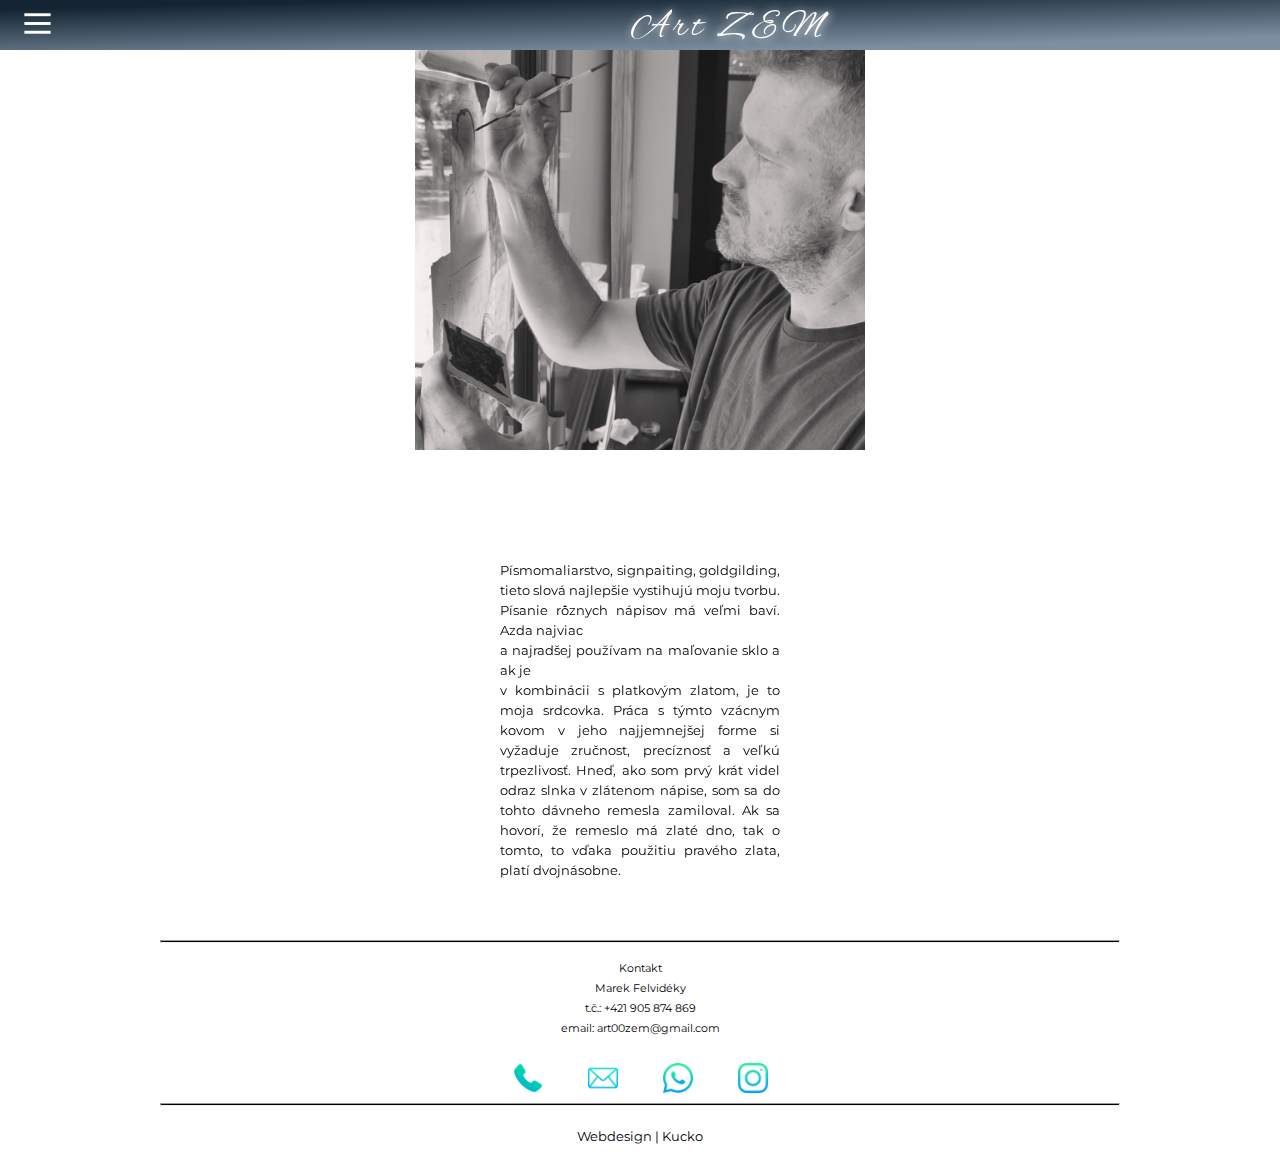
<file: about.html>
<!DOCTYPE html>
<html lang="sk-SK">
<html>
 <head>
      <meta charset="UTF-8" /> 
      <meta http-equiv="X-UA-Compatible" content="IE=edge" />
       <meta name="viewport" content="width=device-width, initial-scale=1.0" />
       <link rel="stylesheet" type="text/css" href="css/gallery.css"> 
        
  <!-- script for page animation -->
<link href="https://unpkg.com/aos@2.3.1/dist/aos.css" rel="stylesheet">
<script src="https://unpkg.com/aos@2.3.1/dist/aos.js"></script>      
        
 <title>O mne</title>
</head>
<body>
  
  <!-- script for page animation -->
  <script>   AOS.init(); </script> 
   
  <div class="wrapper"> 
    <nav>
      <div class="art-zem">Art    ZEM</div>
      <input type="checkbox" id="menu" name="menu" class="m-menu__checkbox">  
      <label class="m-menu__toggle" for="menu"> 
      <svg width="35" height="35" viewBox="0 0 24 24" fill="none" stroke="#fff" stroke-width="2" stroke-linecap="butt" stroke-linejoin="arcs">
      <line x1="3" y1="12" x2="21" y2="12">
      </line>
      <line x1="3" y1="6" x2="21" y2="6">
      </line>
      <line x1="3" y1="18" x2="21" y2="18">
      </line>
     </svg> 
    </label>
     <label class="m-menu__overlay" for="menu"></label>
    <div class="m-menu"> 
     <div class="m-menu__header"> 
      <label class="m-menu__toggle" for="menu"> 
       <svg width="35" height="35" viewBox="0 0 24 24" fill="none" stroke="#fff" stroke-width="2" stroke-linecap="butt" stroke-linejoin="arcs"> 
        <line x1="18" y1="6" x2="6" y2="18">
        </line> 
        <line x1="6" y1="6" x2="18" y2="18">           
        </line> 
       </svg>
      </label>
    </div> 
   <ul>
    <li>
     <a href="index.html">Domov</a>
    </li>
    <li> 
     <label class="a-label-right" for="item-2">Moje štýly</label>
      <input type="checkbox" id="item-2" name="item-2" class="m-menu__checkbox"> 
       <div class="m-menu">
        <div class="m-menu__header"> 
         <label class="m-menu__toggle" for="item-2">
          <svg width="35" height="35" viewBox="0 0 24 24" fill="none" stroke="whitesmoke" stroke-width="2" stroke-linecap="butt" stroke-linejoin="arcs">
          <path d="M19 12H6M12 5l-7 7 7 7"/>
         </svg>
        </label>
       </div> 
       <ul> 
       <li>
      <a href="board-writting.html">Board writing</a>
       </li>
        <li>
         <a href="calligraphy.html">Calligraphy</a>
        </li>
        <li> 
          <a href="glass-painting.html">Glass painting</a>
        </li>
       <li>
        <a href="gold-gilding.html">Gold gilding</a>
       </li>
       <li>
       <a href="lettering.html">Lettering</a>
       </li>  
       <li>
        <a href="wood-carving.html">Wood carving</a>
       </li>
        <li>
        <a href="zentangle.html">Zentangle</a>
       </li>
     </div> 
   </li>
   <li>
   <a href="how-it's-made.html">Foto z tvorby</a> 
   </li>
   <li>
    <a href="how-it's-made-video.html">Video z tvorby</a>
   </li>
   <li>
    <a href="about.html">Kontakt</a>
   </li>
   <li>
   <img id="logo" src="images/logo.jpg" width="90" height="90" alt="logo.jpg">
   </img>
   </li>
  </ul> 
 </div>
</nav>
</div>

<section>

<!-- class for page animation -->
 <div data-aos="zoom-in"           data-aos-duration="1000">


<img id="head-foto" src="images/him36.png" alt="him36.png"></img>
</div>


<!-- class for page animation -->
 <div data-aos="fade-up-left"    data-aos-duration="1000">
<p>
Písmomaliarstvo, signpaiting, goldgilding, tieto slová najlepšie vystihujú moju tvorbu. Písanie rôznych nápisov má veľmi baví. Azda najviac<br>a najradšej používam na maľovanie sklo a ak je<br>v kombinácii s platkovým zlatom, je to moja srdcovka. Práca s týmto vzácnym kovom v jeho najjemnejšej forme si vyžaduje zručnost, precíznosť a veľkú trpezlivosť. Hneď, ako som prvý krát videl odraz slnka v zlátenom nápise, som sa do tohto dávneho remesla zamiloval. Ak sa hovorí, že remeslo má zlaté dno, tak o tomto, to vďaka použitiu pravého zlata, platí dvojnásobne.
</p>


</div>
</section>
<footer>
  <hr style="width:75vw;margin:auto;height:3px;background-color:#000;">
     <p id="contact">Kontakt
     <br><br>Marek Felvidéky
     <br><br>t.č.: +421 905 874 869
     <br><br>email: art00zem@gmail.com
     </p>
     <div id="social">
       <a id="call" class="social-icon" href="tel:0905874869"></a>
      <a id="mail" class="social-icon" href="mailto:art00zem@gmail.com"></a>
      <a id="whats" class="social-icon" href="https://wa.me/421905874869"></a>
      <a id="insta" class="social-icon"  href="https://instagram.com/mfelvo?igshid=ZDdkNTZiNTM="></a>
      
    </div>
  <hr style="width:75vw;margin: 10px auto;height:3px;background-color:#000;">
  <a href="mailto:lukas.kucej.sk@gmail.com">
  <p id="webdesign" >
      Webdesign | Kucko
  </p>
  </a>
</footer>

</body>
</html>
</file>
<file: css/gallery.css>
/* font p + zentangle h2 */
@import url('https://fonts.googleapis.com/css2?family=Montserrat:wght@500&family=The+Nautigal:wght@700&display=swap');

/* Board writing font h1 */
@import url('https://fonts.googleapis.com/css2?family=Fredericka+the+Great&display=swap');


/* Calligraphy font h1 */
@import url('https://fonts.googleapis.com/css2?family=Tangerine:wght@700&display=swap');

/* Glass painting font h1 */
@import url('https://fonts.googleapis.com/css2?family=Glass+Antiqua&display=swap');

/*Gold gilding font h1 */
@import url('https://fonts.googleapis.com/css2?family=Goldman:wght@700&display=swap');

/* Home font h1, h2  */
@import url('https://fonts.googleapis.com/css2?family=Eagle+Lake&display=swap');
@import url('https://fonts.googleapis.com/css2?family=Alex+Brush&display=swap');

/* How it's made video */
@import url('https://fonts.googleapis.com/css2?family=Righteous&display=swap');


/* Lettering font h1 */
@import url('https://fonts.googleapis.com/css2?family=Berkshire+Swash&display=swap');


/* Wood carving h1 */
@import url('https://fonts.googleapis.com/css2?family=MedievalSharp&display=swap');

/* Zentangle font h1 */
@import url('https://fonts.googleapis.com/css2?family=Bungee&display=swap');


/* How it's made font h1 */
@import url('https://fonts.googleapis.com/css2?family=Sonsie+One&display=swap');



* {
  box-sizing: border-box;
  margin:0;
  padding: 0;
  overflow-x: hidden;  
}


  
p{
  display: block;
  text-align: justify;
  padding: 10px;
  font-family: 'Montserrat', sans-serif;
  font-size: 13px;
  width: 300px;
  height: auto;
  line-height: 20px;
  margin: 50px auto;
}




/* 
*
*
*
  M E N U   
*
*
*
*/

.wrapper {
  position: absolute;
  left: 0;
  top: 0;
  width: 100%;
  height: 100vh;
  margin: 0 auto;
  overflow: hidden;
  background: none;
  z-index: 1;
}


nav > .art-zem{
   display: inline-block;
    position: absolute;
    top: 0;
    width: 86vw;
    left: 14vw;
    text-align: center;
    font-size: 36px;
    letter-spacing: 5px;
    font-family: 'Alex Brush', cursive;
    font-weight: lighter;
    text-shadow:  1px 1px 10px #ffffff;
    color: #ffffff;
    margin: 5px auto;
    overflow: visible;    
}

nav {
 background: linear-gradient(178.6deg, rgb(20, 36, 50) 11.8%, rgb(124, 143, 161) 83.8%);
  color: #ffffff;
  height: 50px;
  width: 100vw;
  padding: 0 20px;
  margin: auto;
  display: -ms-flexbox;
  display: -webkit-box;
  display: -webkit-flex;
  display: flex;
  -webkit-align-items: center;
  align-items: center;
  text-align: right;
  z-index: 100;
}


nav .m-menu__checkbox {
  display: none;
}
nav label.m-menu__toggle {
  cursor: pointer;
  }

nav .m-menu {
  position: absolute;
  top: 0;
  left: 0;
  max-width: 450px;
  width: calc(70vw - 30px);
  height: 60vh;
  -moz-transform: translate3d( -450px, 0, 0);
  -o-transform: translate3d( -450px, 0, 0);
  -ms-transform: translate3d( -450px, 0, 0);
  -webkit-transform: translate3d( -450px, 0, 0);
  transform: translate3d( -450px, 0, 0);
  -moz-transition: transform 0.7s;
  -o-transition: transform 0.7s;
  -webkit-transition: transform 0.7s;
  transition: transform 0.6s ease-out;
  z-index: 150;
  overflow: hidden;
  background: linear-gradient(178.6deg, rgb(20, 36, 50) 11.8%, rgb(124, 143, 161) 83.8%);
  
}





nav .m-menu__overlay {
  background-color: none;
  position: absolute;
  top: 0;
  width: 100%;
  bottom: 0;
  z-index: 1;
  display: none;
}








nav .m-menu__header {
  padding: 0 16px;
  height: 50px;
  display: -ms-flexbox;
  display: -webkit-box;
  display: -webkit-flex;
  display: flex;
  -webkit-justify-content: space-around;
  justify-content: start;
  -ms-flex-pack: space-around;
  -webkit-align-items: center;
  align-items: center;
  z-index: 3;
}

nav .m-menu__header span {
  font-size: 1.2rem;
  font-weight: lighter;
  text-align: center;
  width: 100%;
  color: #fff;
  }

nav .m-menu .m-menu {
  -moz-transform: translate3d(480px, 0, 0);
  -o-transform: translate3d(480px, 0, 0);
  -ms-transform: translate3d(480px, 0, 0);
  -webkit-transform: translate3d(480px, 0, 0);
  transform: translate3d(480px, 0, 0);
}
nav  .m-menu  ul {
  height: 100%;
  overflow-y: auto;
  list-style-type: none;
  
}

nav .m-menu  ul  li a, nav  .m-menu  ul  li  label { 
  display: block; 
  text-align: center;  
  line-height: 42px; 
  text-decoration: none; 
  color: #fff;  
  cursor: pointer;
  font-size: 1.2rem;
  font-weight: bold; 
  position: relative;
} 
  
  nav .m-menu ul li label.a-label-right::after { 
  content: ""; 
  position: absolute;
  display: inline-block;
  height: 10px;
  width: 10px;
  border-color:whitesmoke;
  border-style: solid;
  border-width: 3px 3px 0 0;
  -moz-transform: rotate(45deg);
  -o-transform: rotate(45deg);
  -ms-transform: rotate(45deg);
  -webkit-transform: rotate(45deg);
  transform: rotate(45deg);
  top: 50%;
  margin-top: -5px;
  right: 16px;
  color: #fff;
}
nav .m-menu ul li .-invisible {
  border-bottom: 0;  
}

nav .m-menu .m-menu label.m-menu__toggle {
  display: -ms-flexbox;
  display: -webkit-box;
  display: -webkit-flex;
  display: flex;
  border-bottom: 0;
  padding: 0;
  -webkit-box-sizing: content-box;
  -moz-box-sizing: content-box;
  box-sizing: content-box;
  
}

nav .m-menu__checkbox:checked ~ .m-menu__overlay {
  display: block;
 }
 
nav .m-menu__checkbox:checked ~ .m-menu {
  -moz-transform: translate3d(0, 0, 0);
  -o-transform: translate3d(0, 0, 0);
  -ms-transform: translate3d(0, 0, 0);
  -webkit-transform: translate3d(0, 0, 0);
  transform: translate3d(0, 0, 0);
}


#logo{
    display: block;
    align-items: center;
    margin: 30px auto;
    border-radius: 50%;
    box-shadow: none;
}
  

/*
*
*
*
Fixed footer
*
*
*
*/

.flex-btn{
    position: fixed;
    display: flex;
    top: 96vh;
    height: 4vh;
    width: 100vw;
    z-index: 1000000;
}
.btn-center{
    justify-content: space-around;
}

#button-footer{
    display: inline-block;
    width: 120px;
    background: linear-gradient(178.6deg, rgb(124, 143, 161) 11.8%, rgb(20, 36, 50) 83.8%);
    text-align: center;
    color:#f3f3f3;
    font-size: 5vw;
    cursor: pointer;
    animation-name: sticky-footer;
    animation-duration: 6s;
    animation-iteration-count: infinite;
    animation-timing-function: ease-in-out;
}

@keyframes sticky-footer {
    0%{
       width: 120px;
    }
    50%{
        width: 140px;
    }
    100%{
        width: 120px;
    }
}


/*
*
*
*
      ABOUT
*
*
*
*/


#about-p{
    margin-top: 30px;
    margin-bottom: 50px;
    backdrop-filter: blur(2px);
}

#head-foto{
    display: flex;
    align-items: center;
    object-fit: cover;
    margin: 50px auto ;
    max-width: 100vw;
    max-height: 80vh;
}



@media(min-width: 1024px){
    #head-foto{
      width: 450px; 
      height: 400px; 
    }
}


#contact{
    display: block;
    width: 80vw;
    margin: 10px auto;
    height: 100px;
    color: #000;
    font-size: 11px;
    line-height: 10px;
    text-align: center;
}

#social{
    display:flex;
    justify-content: space-around;
    width: 300px;
    margin: 0 auto;
    height: 30px;
}


#call{
    background-image: url(../images/call2.png);
    width: 30px;
    height: 30px;
    background-size: 100% 100%;
    background-position: center;
    background-repeat: no-repeat;
}

#whats{
    background-image: url(../images/whatsapp.png);
    width: 30px;
    height: 30px;
    background-size: 100% 100%;
    background-position: center;
    background-repeat: no-repeat;
}

#mail{
    background-image: url(../images/email.png);
    width: 30px;
    height: 30px;
    background-size: 100% 100%;
    background-position: center;
    background-repeat: no-repeat;
}

#insta{
    background-image: url(../images/instagram2.png);
    width: 30px;
    height: 30px;
    background-size: 100% 100%;
    background-position: center;
    background-repeat: no-repeat;
}
#webdesign{
    display: inline-block;
    width: 100vw;
    text-decoration:none;
    color:#000000;
    text-align: center;
    margin: 0 auto;
}


/*
*
*
*
    BOARD WRITTING
*
*
*
*/

.ml2-board{ 
    font-weight: 500; 
    font-size: 11vw;
    font-family: 'Fredericka the Great', bolt;
    font-weight: normal;
    font-style: normal;
    color:white;  
    overflow-x: hidden;  
    } 
    
.ml2-board .letter-board { 
    display: inline-block; 
     
}

@media(min-width: 2560px){
    .ml2-board{
        font-size: 8vw;
    }
}


#board-h1-back{
    display: flex;
    width: 100vw;
    height: 300px;
    align-items: center;
    justify-content: space-around;
    background-image: url(../images/back7.jpg);
    background-attachment:fixed;
    background-position: center;
    background-size: cover;
    background-repeat: no-repeat;
    
}


@media(min-width: 2550px){
    .gallery > a > img{
        width: 300px;
        height: 450px;
    }
}



/*
*
*
*
     CALLIGRAPHY
*
*
*
*/

#calli-back{
    display: flex;
    width: 100vw;
    height: 300px;
    align-items: center;
    justify-content: space-around;
    background-image: url(../images/calli-back.jpg);
    background-attachment:fixed;
    background-position: center;
    background-size: 100% 100%;
    background-repeat: no-repeat;
}

@media(min-width: 1024px){
    #calli-back{
       width: 100vw;
       height: 100vh;
    }
}

@media(min-width: 2560px){
    #calli-back{
       width: 100vw;
       height: 100vh;
       background-size: cover;
    }
}



.ml12-calli { 
    font-weight: 900; 
    font-size: 22vw; 
    font-family: 'Tangerine';
    letter-spacing: 2px;    
    margin-top: 100px;
    margin-bottom: 20px;
    text-align: center;
} 

.ml12-calli .letter-calli { 
    display: inline-block; 
    line-height: 1em; 
}

@media(min-width: 1024px){
    .ml12-calli{
        font-size: 10vw;
    }
}


@media(min-width: 2560px){
    .ml12-calli{
        font-size: 6vw;
    }
}


/*
*
*
*
    GLASS PAINTING
*
*
*
*/

#glass-back{
    display: flex;
    width: 100vw;
    height: 300px;
    align-items: center;
    justify-content: space-around;
    background-image: url(../images/glass-back.jpg); 
    background-attachment: fixed;
    background-position: center;
    background-size: 100% 100%;
    background-repeat: no-repeat;
}



.ml10-glass { 
    position: relative;
    display: flex;
    width: 100vw;
    height: 300px;
    font-family: 'Glass Antiqua', cursive;
    font-weight: 900;
    align-items: center;
    margin-bottom: 20px;
    justify-content: space-around;
    font-size: 16vw;
    color: #fff; 
} 

@media(min-width: 1024px){
    #glass-back{
       width: 100vw;
       height: 100vh;
    }
}

@media(min-width: 2560px){
    #glass-back{
       width: 70vw;
       left: 15vw;
       height: 100vh;
       background-size: cover;
    }
}

@media(min-width: 1024px){
    .ml10-glass{
        font-size: 10vw;
    }
}


@media(min-width: 2560px){
    .ml10-glass{
        font-size: 6vw;
    }
}


.ml10-glass .text-wrapper-glass { 
    position: relative; 
    display: inline-block; 
    padding-top: 60px; 
    padding-right: 0.05em; 
    padding-bottom: 0.1em; 
    overflow: hidden; 
} 

.ml10-glass .letter-glass { 
    display: inline-block; 
    transform-origin: 0 0; 
}

/*
*
*
*
    GOLD GILDING
*
*
*
*/

#gold-h1-back{
    display: flex;
    width: 100vw;
    height: 300px;
    align-items: center;
    justify-content: space-around;
    background-image: url(../images/gold-h1-back.jpg);
    background-attachment:fixed;
    background-position: center;
    background-size: 100% 100%;
    background-repeat: no-repeat;
}



.ml9-gold { 
    position: relative; 
    font-weight: 900; 
    font-family: 'Goldman', cursive;
    margin-top: 60px;
    margin-bottom: 20px;
    text-align: center;
    font-size: 50px;
    color:#000;  
} 

@media(min-width: 1024px){
   .ml9-gold{
       font-size: 60px;
   } 
} 

.ml9-gold .text-wrapper-gold { 
    position: relative; 
    display: inline-block; 
    overflow: hidden; 
} 

.ml9-gold .letter-gold { 
    transform-origin: 50% 100%; 
    display: inline-block; 
}


/*
*
*
*
     HOME 
*
*
*
*/

/*   BUTTON  */

.b3 .animated-button1 { 
    cursor: pointer; 
    background-color: #bababa; 
    padding: 20px 40px; 
    margin: 12px auto; 
    display: flex; 
    justify-content: space-around;
    width: 200px;
    -webkit-transform: translate(0%, 0%); 
    transform: translate(0%, 0%); 
    overflow: hidden; 
    color: #000; 
    font-size: 20px; 
    letter-spacing: 1px; 
    text-align: center; 
    text-transform: uppercase; 
    text-decoration: none;
      
} 
    
    
.b3 .animated-button1::before { 
    content: ''; 
    position: absolute; 
    top: 0px; 
    left: 0px; 
    width: 100%; 
    height: 100%; 
    background-color: #ad8585; 
    opacity: 0; 
    -webkit-transition: .2s opacity ease-in-out; 
    transition: .2s opacity ease-in-out; 
} 
    
    
.b3 .animated-button1:hover::before { 
    opacity: 0.2; 
} 
    
.b3 .animated-button1 span { 
    position: absolute; 
} 

.b3 .animated-button1 span:nth-child(1) { 
    top: 0px; 
    left: 0px; 
    width: 100%; 
    height: 4px; 
    background: -webkit-gradient(linear, right top, left top, from(rgba(43, 8, 8, 0)), to(#00eaff)); 
    background: linear-gradient(to left, rgba(43, 8, 8, 0), #00eaff); 
    -webkit-animation: 2s animateTop linear infinite; 
    animation: 2s animateTop linear infinite; 
} 


@keyframes animateTop { 
    0% { 
    -webkit-transform: translateX(100%); 
    transform: translateX(100%); 
    } 
    
    100% { 
    -webkit-transform: translateX(-100%); 
    transform: translateX(-100%); 
    } 
} 


.b3 .animated-button1 span:nth-child(2) { 
    top: 0px; 
    right: 0px; 
    height: 100%; 
    width: 4px; 
    background: -webkit-gradient(linear, left bottom, left top, from(rgba(43, 8, 8, 0)), to(#00eaff)); 
    background: linear-gradient(to top, rgba(43, 8, 8, 0), #00eaff); 
    -webkit-animation: 2s animateRight linear -1s infinite; 
    animation: 2s animateRight linear -1s infinite; 
} 

@keyframes animateRight { 
    0% { 
    -webkit-transform: translateY(100%); 
    transform: translateY(100%); 
    } 
    100% { 
    -webkit-transform: translateY(-100%); 
    transform: translateY(-100%); 
    } 
} 

.b3 .animated-button1 span:nth-child(3) { 
    bottom: 0px; 
    left: 0px; 
    width: 100%; 
    height: 4px; 
    background: -webkit-gradient(linear, left top, right top, from(rgba(43, 8, 8, 0)), to(#00eaff)); 
    background: linear-gradient(to right, rgba(43, 8, 8, 0), #00eaff); 
    -webkit-animation: 2s animateBottom linear infinite; 
    animation: 2s animateBottom linear infinite; 
} 


@keyframes animateBottom { 
    0% { 
    -webkit-transform: translateX(-100%); 
    transform: translateX(-100%); 
    } 
    100% { 
    -webkit-transform: translateX(100%); 
    transform: translateX(100%); 
    } 
} 


.b3 .animated-button1 span:nth-child(4) { 
    top: 0px; 
    left: 0px; 
    height: 100%; 
    width: 4px; 
    background: -webkit-gradient(linear, left top, left bottom, from(rgba(43, 8, 8, 0)), to(#00eaff)); 
    background: linear-gradient(to bottom, rgba(43, 8, 8, 0), #00eaff); 
    -webkit-animation: 2s animateLeft linear -1s infinite; 
    animation: 2s animateLeft linear -1s infinite; 
}

@keyframes animateLeft{ 
     0% { 
     -webkit-transform: translateY(-100%); 
     transform: translateY(-100%); 
     } 
     100% { 
     -webkit-transform: translateY(100%); 
     transform: translateY(100%); 
     } 
}

/*  BUTTON END   */

  

 #img-home-head{
    display: flex;
    flex-flow: column;
    justify-content: space-around;
    width:100vw;
    height:100vh;
    background-image: url('../images/home-head-back.jpg');
    background-attachment: fixed;
    background-position: center;
    background-size: cover;
    background-repeat: no-repeat;
}

.ml9 { 
    display: flex;
    margin-top: 50px;
    vertical-align: middle;
    font-family: 'Eagle Lake', cursive;
    font-weight: 800; 
    font-size: 7vw; 
    z-index: 0; 
} 


.ml9 .text-wrapper { 
    position: relative; 
    display: inline-block;
    padding-top: 0.2em; 
    padding-right: 0.05em; 
    padding-bottom: 0.1em; 
    overflow: hidden; 
    margin: auto;
} 

.ml9 .letter { 
    transform-origin: 50% 100%; 
    display: inline-block; 
    color: #fff;
}


#div-video{
    display: block;
    width: 100vw;
    height: 320px;
   }



#home-video{
   display: block;
   top: 0;
   margin: auto;
   vertical-align: middle; 
}

#home-video > video{
align-content: center;
}


#home-h2{
    display: block;
    position: absolute;
    top: 75vh;
    width: 90%;
    left: 5%;
    font-family: 'Eagle Lake', cursive;
    font-size: 20px;
    vertical-align: middle;
    text-align: center;
    background-color: transparent;
    color:#fff;
    
}

@media(min-width: 1024px){
    #home-h2{
        top:80vh;
    }
}

@media(min-width: 2560px){
    #home-h2{
        top:50vh;
        font-size:2vw;
    }
}

@media(min-width:768px) and (min-height:1024px){
    #home-h2{
        top:80vh;
    }
}


@media(min-width:1024px) and (min-height: 1366px){
    #home-h2{
        font-size:4vw;
    }
}

#h2-offer{
  text-align: center;
  font-family: 'Montserrat', sans-serif;
  line-height: 25px;
}

#home-img{
    display: block;
    margin: 60px auto;
}

/*
*
*
*
    HOW IT'S MADE
*
*
*
*/

#how-back{
    display: flex;
    align-items: center;
    object-fit: cover;
    margin: 50px auto 0 auto;
    width: 100vw;
    height: 80vh;
    border: none;
}

@media(min-width: 768px){
    #how-back{
       height: 75vh;
       width: 100%;
       }
}

@media(min-width: 1024px){
    #how-back{
       height: 100vh;
       width:50vw;
       vertical-align: middle;
       }
}


@media(min-width: 1024px) and (min-hight: 1366px){
    #how-back{
       height: 60vh;
       width:50vw;
       vertical-align: middle;
       }
}



.ml12 { 
   display: block;
   width:100vw;
   height: 60px;
   margin: 0 auto;
   text-align: center;
   vertical-align: middle;
   font-weight: 800; 
   font-size: 8vw; 
   font-family: 'Times New Roman',serif;
    background-image: linear-gradient( 	to right, 	#462523 0, 	#cb9b51 22%, 	#f6e27a 45%, 	#f6f2c0 50%, 	#f6e27a 55%, 	#cb9b51 78%, 	#462523 100% 	); 
    color:#000; 
    line-height: 60px;
    transform: translate(0,-150%);
} 


.ml12 .letter { 
    display: inline-block; 
    line-height: 1em;
}


@media(min-width: 1024px){
    .ml12{
        height: 50px;
        width: 60vw;
        margin: auto;
        font-size: 4vw;
    }
}





.how-h2{
    font-size: 10vw;
    text-align: center;
    margin-top: 50px ;
    background-color: red; 
    background-image: linear-gradient(45deg, #f3ec78, #af4261); 
    background-size: 100%; 
    background-repeat: repeat;     
    -webkit-background-clip: text; 
    -webkit-text-fill-color: transparent; 
    -moz-background-clip: text; 
    -moz-text-fill-color: transparent;
}

@media(min-width: 1024px){
    .how-h2{
        font-size: 6vw;
    }
}


#instagram-home{
    display: inline-flex;
    width: 300px;
    height: 200px;
    justify-content: space-around;
}

/*
*
*
*
    HOW IT'S MADE VIDEO
*
*
*
*/



#how-video-head{
    background-attachment: fixed;
    position: absolute;
    top: 0;
    max-height: 500px;
    width: 100vw;
    z-index: -12;
}

.ml5 { 
    display: flex;
    margin-top:200px;
    justify-content: space-around;   
    align-content: center;
    font-weight: 800; 
    font-size: 40px; 
    color:#fff; 
    z-index: -1;
} 

.ml5 .text-wrapper { 
    position: relative; 
    display: inline-block; 
    padding-top: 0.1em; 
    padding-right: 0.05em; 
    padding-bottom: 0.15em; 
    line-height: 1em; 
} 

.ml5 .line { 
    position: absolute; 
    left: 0; 
    top: 0; 
    bottom: 0; 
    margin: auto; 
    height: 3px; 
    width: 100%; 
    background-color: #fff; 
    transform-origin: 0.5 0; 
}

.ml5 .ampersand { 
    font-weight: 400; 
    width: 1em; 
    margin-right: -0.1em; 
    margin-left: -0.1em; 
} 

.ml5 .letters { 
    display: inline-block; 
    opacity: 0; 
}

#how-h1-lettering{
    margin-top:100px;
    margin-bottom: 10px;
    text-align: center;
    font-size: 12vw;
    background-color: red; 
    background-image: linear-gradient(45deg, #c46aff, #2beaff); 
    background-size: 100%; 
    background-repeat: repeat;     
    -webkit-background-clip: text; 
    -webkit-text-fill-color: transparent; 
    -moz-background-clip: text; 
    -moz-text-fill-color: transparent;
}

@media(min-width: 1024px){
  #how-h1-lettering{
      font-size: 8vw;
  }
}

@media(min-width: 2560px){
  #how-h1-lettering{
      font-size: 4vw;
  }
}

/*
*
*
*
     Container for video grid
*
*
*
*/

#container-video{
    display: flex;
    position: absolute;
    top: 500px;
    flex-direction: column;
    vertical-align: middle;
    justify-content: space-around;
    width: 100vw;
    height: auto;
}

#container-video > .section1{
    display: flex;
    justify-content: space-around;
    height: auto;
    flex-flow: column;
}

#container-video > .section1 > div{
    max-width: 300px;
    margin: 50px auto;
}


#container-video > .section2{
    display: flex;
    justify-content: space-around;
    height: auto;
    flex-flow: column;
    }

#container-video > .section2 > div{
    max-width: 300px;
    margin: 50px auto;
}

#container-video > .section3{
    display: flex;
    justify-content: space-around;
    height: auto;
    margin-bottom: 100px;
    flex-flow: column;
    
}

#container-video > .section3 > div{
    max-width: 300px;
    margin: 50px auto;
}



@media(min-width: 1024px){
   #container-video > .section1, #container-video > .section2, #container-video > .section3{
       flex-direction: row;
       flex-wrap: wrap;
   }
}










 

/*
*
*
*
    LETTERING
*
*
*
*/

#letter-back{
    display: flex;
    width: 100vw;
    height: 300px;
    align-items: center;
    justify-content: space-around;
    background-image: url(../images/letter-back.jpg);
    background-attachment:fixed;
    background-position: center;
    background-size: 100% 100%;
    background-repeat: no-repeat;
}


.ml3-letter { 
    font-family: 'Berkshire Swash', cursive;
    margin-top: 100px;
    margin-bottom: 50px;
    text-align: center;
    font-size: 70px;
    color: #47314a;
    font-weight: 900; 
    letter-spacing: 3px;
    text-shadow: 0 13.36px 8.896px #c4b59d,0 -2px 1px #fff;
}




/*
*
*
*
     WOOD CARVING
*
*
*
*/

#wood-back{
    display: flex;
    width: 100vw;
    height: 300px;
    align-items: center;
    justify-content: space-around;
    background-image: url(../images/wood-back.jpg);
    background-attachment:fixed;
    background-position: center;
    background-size: 100% 100%;
    background-repeat: no-repeat;
}


.ml2-wood { 
    font-weight: 900; 
    font-size: 11vw; 
} 

@media(min-width: 2460px){
    .ml2-wood{
        font-size: 6vw;
    }
}


.ml2-wood .letter-wood { 
    display: inline-block; 
}

#wood-h1{
    font-family: 'MedievalSharp', cursive;
    margin-top: 80px;
    margin-bottom: 50px;
    text-align: center;
    color: #FFFFFF;
}   




/*
*
*
*
    ZENTANGLE
*
*
*
*/

#zentangle-back{
    display: flex;
    width: 100vw;
    height: 300px;
    align-items: center;
    justify-content: space-around;
    background-image: url(../images/zentangle-back.jpg);
    background-attachment:fixed;
    background-position: center;
    background-size: 100% 100%;
    background-repeat: no-repeat;
}

@media(min-width: 2560px){
    #zentangle-back{
        background-size: cover;
    }
}

.ml12-zen { 
    
    margin-top: 100px;
    margin-bottom: 20px;
    text-align: center;
} 

.ml12-zen .letter-zen { 
    display: inline-block; 
    line-height: 1em; 
}

#zen-h1{
    font-family: 'Bungee', cursive;
    font-weight: 900; 
    font-size: 11vw; 
    letter-spacing: 2px;
    margin-top: 60px;
    margin-bottom: 20px;
    color:#fff; 
    backdrop-filter: blur(4px);
    text-shadow: 5px 5px #000;
}

@media(min-width: 2560px){
    #zen-h1{
        font-size: 6vw;
    }
}

#zen-h2{
    position: absolute;
    display: inline-block;
    width: 60vw;
    left: 20vw;
    top:220px;
    font-family: 'Montserrat', sans-serif;
    font-weight: 300; 
    font-size: 8vw; 
    text-align: center;
    vertical-align: middle;
    margin-bottom: 20px;
    color:#fff; 
    backdrop-filter: blur(4px);
    
}

@media(min-width: 1024px){
    #zen-h2{
        font-size: 5vw;
        width: 40vw;
        left:30vw;
        top:220px;
    }
}

@media(min-width: 2560px){
    #zen-h2{
        font-size: 2vw;
    }
}


    
   
/*
*
*
*
    Container for image grid
*
*
*
*/

.gallery{
   display: grid;
   grid-template-columns: repeat(auto-fit, minmax(150px, 1fr));
   gap: 20px;
   margin-top: 100px;
   padding: 25px;
}

.gallery img {
  width: 100%;
  display: block;
  border: 1px solid #000;
  box-shadow: rgba(100, 100, 111, 0.2) 0px 7px 29px 0px;
}
</file>
